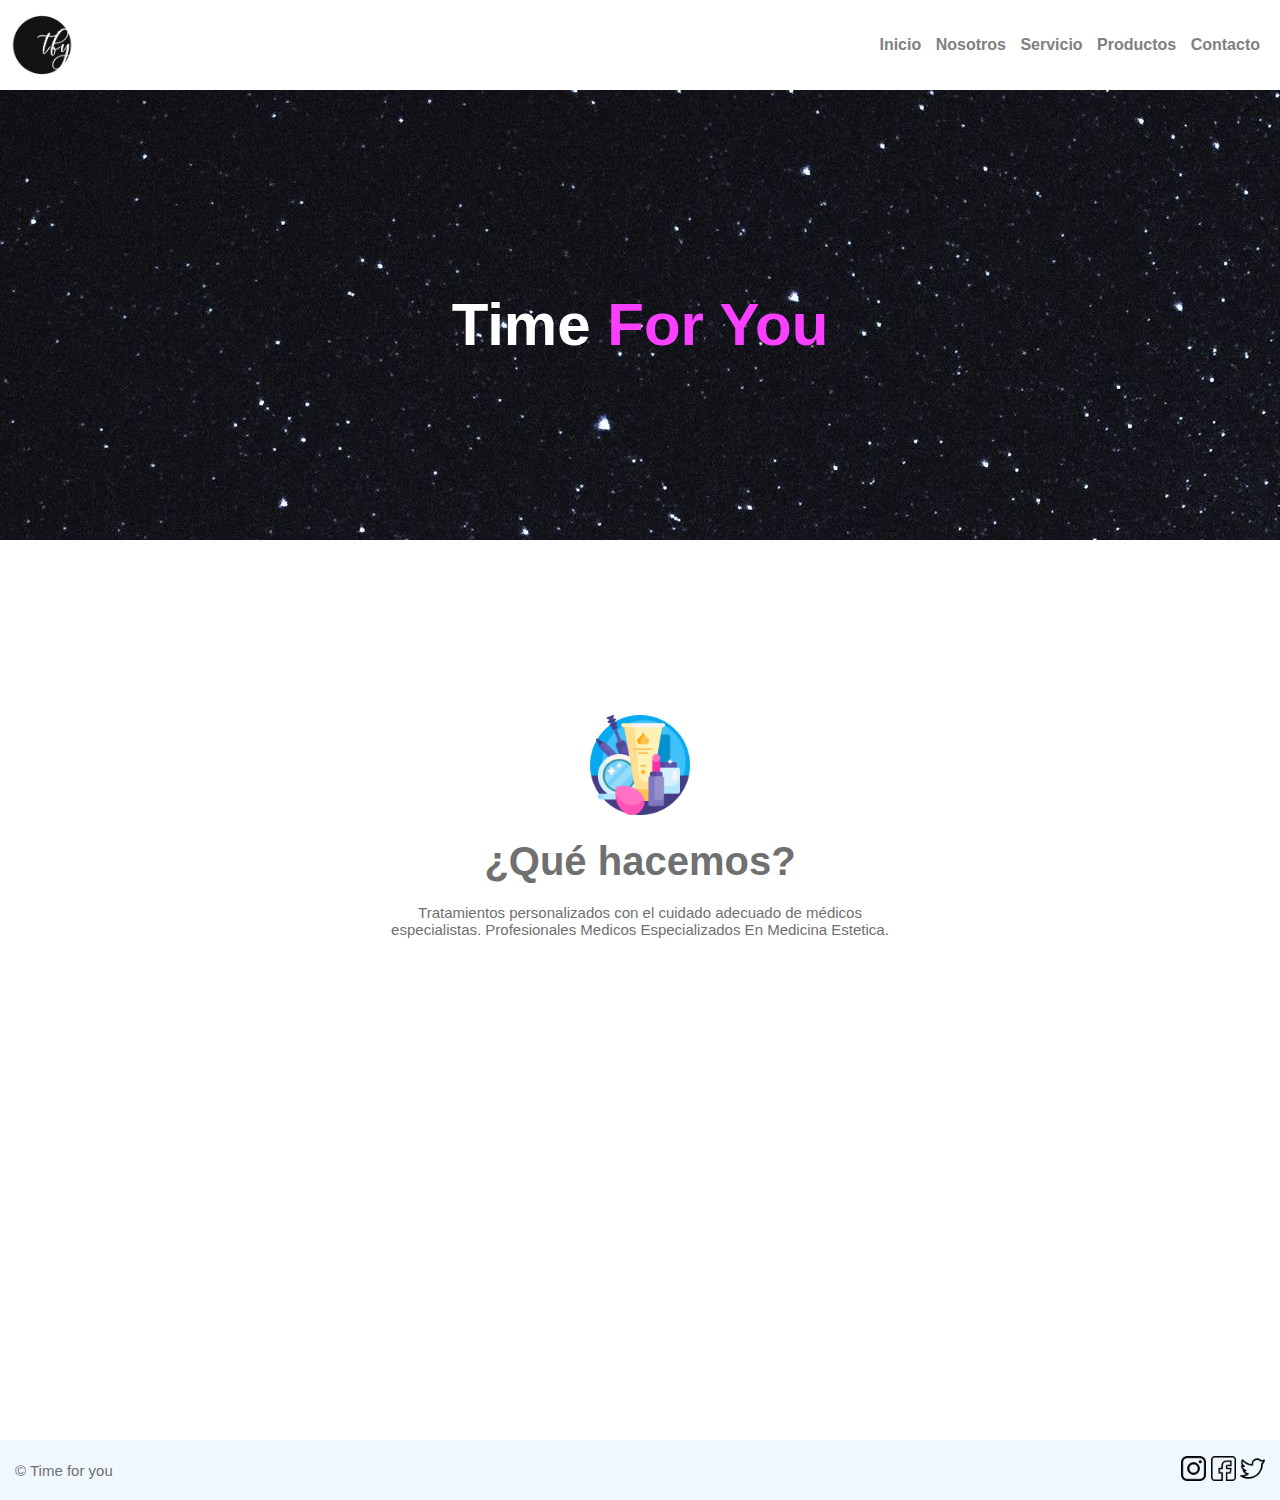
<file: index.html>
<!DOCTYPE html>
<html lang="en">

<head>
  <meta charset="UTF-8" />
  <meta http-equiv="X-UA-Compatible" content="IE=edge" />
  <meta name="viewport" content="width=device-width, initial-scale=1.0" />
  <link rel="preconnect" href="https://fonts.googleapis.com" />
  <link rel="stylesheet" href="./assets/css/animate.css">
  <link rel="stylesheet" href="estilo.css" />
  <title>Desafío 4</title>
</head>

<body>
  <header>
    <div class="logo">
      <img src="./assets/logo.jpeg" alt="logo" />
    </div>
    <nav>
      <a href="./index.html" class="nav-link">Inicio</a>
      <a href="./pages/nosotros.html" class="nav-link">Nosotros</a>
      <a href="./pages/Servicios.html" class="nav-link">Servicio</a>
      <a href="./pages/Productos.html" class="nav-link">Productos</a>
      <a href="./pages/contacto.html" class="nav-link">Contacto</a>
    </nav>
  </header>
  <main class="contenido">
    <div class="container">
      <div class="banner">
        <h1>Time <span> For You </span></h1>
      </div>
      <div class="hacemos">
        <img src="./assets/productos-cosmeticos.png" alt="icono1" />
        <h2>¿Qué hacemos?</h2>
        <p>
          Tratamientos personalizados con el cuidado adecuado de médicos
          especialistas. Profesionales Medicos Especializados En Medicina
          Estetica.
        </p>
      </div>
      <div class="servicios1 wow fadeInUp" data-wow-duration="2s" data-wow-delay="0.5s" data-wow-offset="1">
        <h3>Depilación definitiva</h3>
        <p>Soprano Ice Nueva Generación Múltiples cabezales</p>
        <button>+info</button>
      </div>
      <div class="servicios2 wow fadeInUp" data-wow-duration="2s" data-wow-delay="0.5s" data-wow-offset="1">
        <h3>Depilación definitiva</h3>
        <p>Soprano Ice Nueva Generación Múltiples cabezales</p>
        <button>+info</button>
      </div>

      <div class="servicios3 wow fadeInUp" data-wow-duration="2s" data-wow-delay="0.5s" data-wow-offset="1">
        <h3>Depilación definitiva</h3>
        <p>Soprano Ice Nueva Generación Múltiples cabezales</p>
        <button>+info</button>
      </div>
    </div>
  </main>
  <footer>
    <div class="container">
      <p>&copy; Time for you</p>

      <div class="redes">
        <a href="#"><img src="./assets/instagram.png" alt="instagram" /></a>
        <a href="#"><img src="./assets/facebook.png" alt="facebook" /></a>
        <a href="#"><img src="./assets/twitter.png" alt="twitter" /></a>
      </div>
    </div>
  </footer>

  <script src="./assets/js/wow.min.js"></script>
  <script>
    new WOW().init();
  </script>
</body>

</html>
</file>
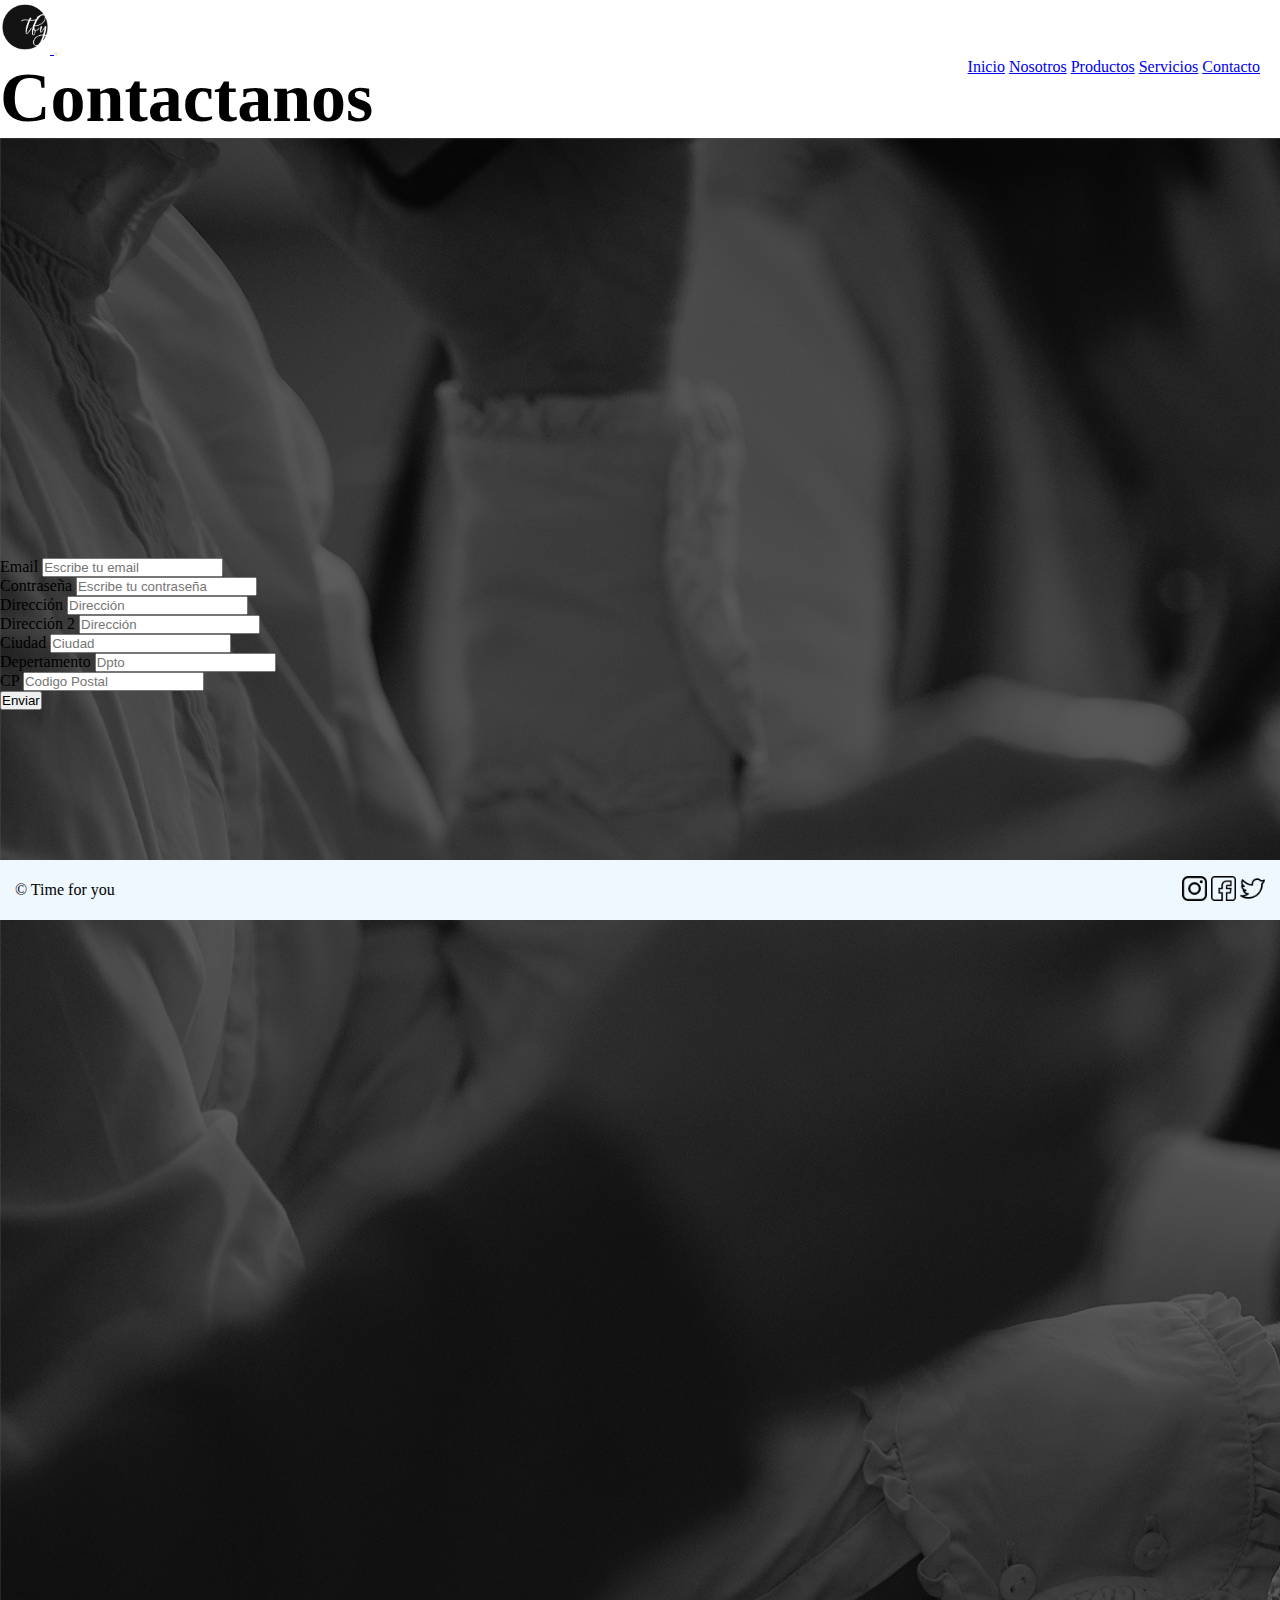
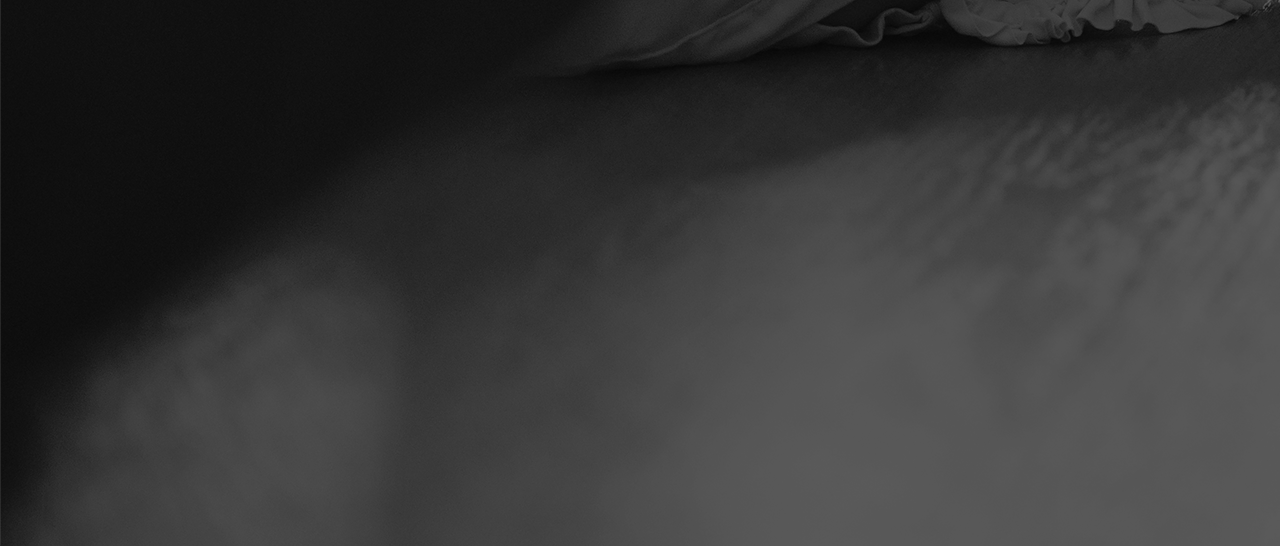
<file: pages/contacto.html>
<!DOCTYPE html>
<html lang="en">
  <head>
    <meta charset="UTF-8" />
    <meta http-equiv="X-UA-Compatible" content="IE=edge" />
    <meta name="viewport" content="width=device-width, initial-scale=1.0" />
    <title>Contacto</title>
    <link rel="stylesheet" href="../estilos_pages/estilo_contactos.css" />
    <!-- CSS only -->
    <link
      href="https://cdn.jsdelivr.net/npm/bootstrap@5.2.0/dist/css/bootstrap.min.css"
      rel="stylesheet"
      integrity="sha384-gH2yIJqKdNHPEq0n4Mqa/HGKIhSkIHeL5AyhkYV8i59U5AR6csBvApHHNl/vI1Bx"
      crossorigin="anonymous"
    />
  </head>
  <body>
    <header>
      <div>
        <nav class="navbar navbar-expand-lg bg-light">
          <div class="container-fluid">
            <a class="navbar-brand" href="../index.html">
              <img src="../assets/logo.jpeg" style="width: 50px" alt="" />
            </a>
            <button class="navbar-toggler" type="button" data-bs-toggle="collapse" data-bs-target="#navbarNavAltMarkup" aria-controls="navbarNavAltMarkup" aria-expanded="false" aria-label="Toggle navigation">
              <span class="navbar-toggler-icon"></span>
            </button>
            <div class="collapse navbar-collapse" id="navbarNavAltMarkup">
              <div class="navbar-nav">
                <a class="nav-link active" aria-current="page" href="../index.html">Inicio</a>
                <a class="nav-link" href="./nosotros.html">Nosotros</a>
                <a class="nav-link" href="./Productos.html">Productos</a>
                <a class="nav-link" href="./Servicios.html">Servicios</a>
                <a class="nav-link" href="./contacto.html">Contacto</a>
              </div>
            </div>
          </div>
        </nav>
      </div>
    </header>

    <div id="carouselExampleSlidesOnly" class="carousel slide" data-bs-ride="carousel">
      <div class="carousel-inner">
        <div class="carousel-item active" style="height: 500px;">
          <div>
            <h1 class="carousel-caption position-absolute top-50 start-50 translate-middle font-size col-12 row-12">Contactanos</h1>
          </div>
          <img src="../assets/contacto.png" class="d-block w-100" alt="banner-contacto">
        </div>
      </div>
    </div>

    <div class="container pt-3">
      <form class="row">
        <div class="col-md-6 pt-3">
          <label for="emailInput" class="form-label"> Email </label>
          <input
            type="email"
            class="form-control"
            id="emailInput"
            placeholder="Escribe tu email"
          />
        </div>

        <div class="col-md-6 pt-3">
          <label for="contraseñaInput" class="form-label"> Contraseña </label>
          <input
            type="contraseña"
            class="form-control"
            id="contraseñaInput"
            placeholder="Escribe tu contraseña"
          />
        </div>

        <div class="col-md-12 pt-3">
          <label for="textInput" class="form-label"> Dirección </label>
          <input
            type="text"
            class="form-control"
            id="textInput"
            placeholder="Dirección"
          />
        </div>

        <div class="col-md-12 pt-3">
          <label for="textInput" class="form-label"> Dirección 2 </label>
          <input
            type="text"
            class="form-control"
            id="textInput"
            placeholder="Dirección"
          />
        </div>

        <div class="col-md-6 pt-3">
          <label for="ciudadInput" class="form-label"> Ciudad </label>
          <input
            type="Ciudad"
            class="form-control"
            id="ciudadInput"
            placeholder="Ciudad"
          />
        </div>

        <div class="col-md-3 pt-3">
          <label for="DptoInput" class="form-label"> Depertamento </label>
          <input
            type="Codigo Postal"
            class="form-control"
            id="DptoInput"
            placeholder="Dpto"
          />
        </div>

        <div class="col-md-3 pt-3">
          <label for="cpInput" class="form-label"> CP </label>
          <input
            type="Codigo Postal"
            class="form-control"
            id="cpInput"
            placeholder="Codigo Postal"
          />
        </div>

        <div class="col-md-3 pt-3">
          <button type="submit" class="btn btn-primary">Enviar</button>
        </div>
      </form>
    </div>

    <footer>
      <div class="container">
        <p>&copy; Time for you</p>

        <div class="redes">
          <a href="#"><img src="../assets/instagram.png" alt="instagram" /></a>
          <a href="#"><img src="../assets/facebook.png" alt="facebook" /></a>
          <a href="#"><img src="../assets/twitter.png" alt="twitter" /></a>
        </div>
      </div>
    </footer>
    <script
      src="https://cdn.jsdelivr.net/npm/bootstrap@5.2.0/dist/js/bootstrap.bundle.min.js"
      integrity="sha384-A3rJD856KowSb7dwlZdYEkO39Gagi7vIsF0jrRAoQmDKKtQBHUuLZ9AsSv4jD4Xa"
      crossorigin="anonymous"
    ></script>
  </body>
</html>
</file>
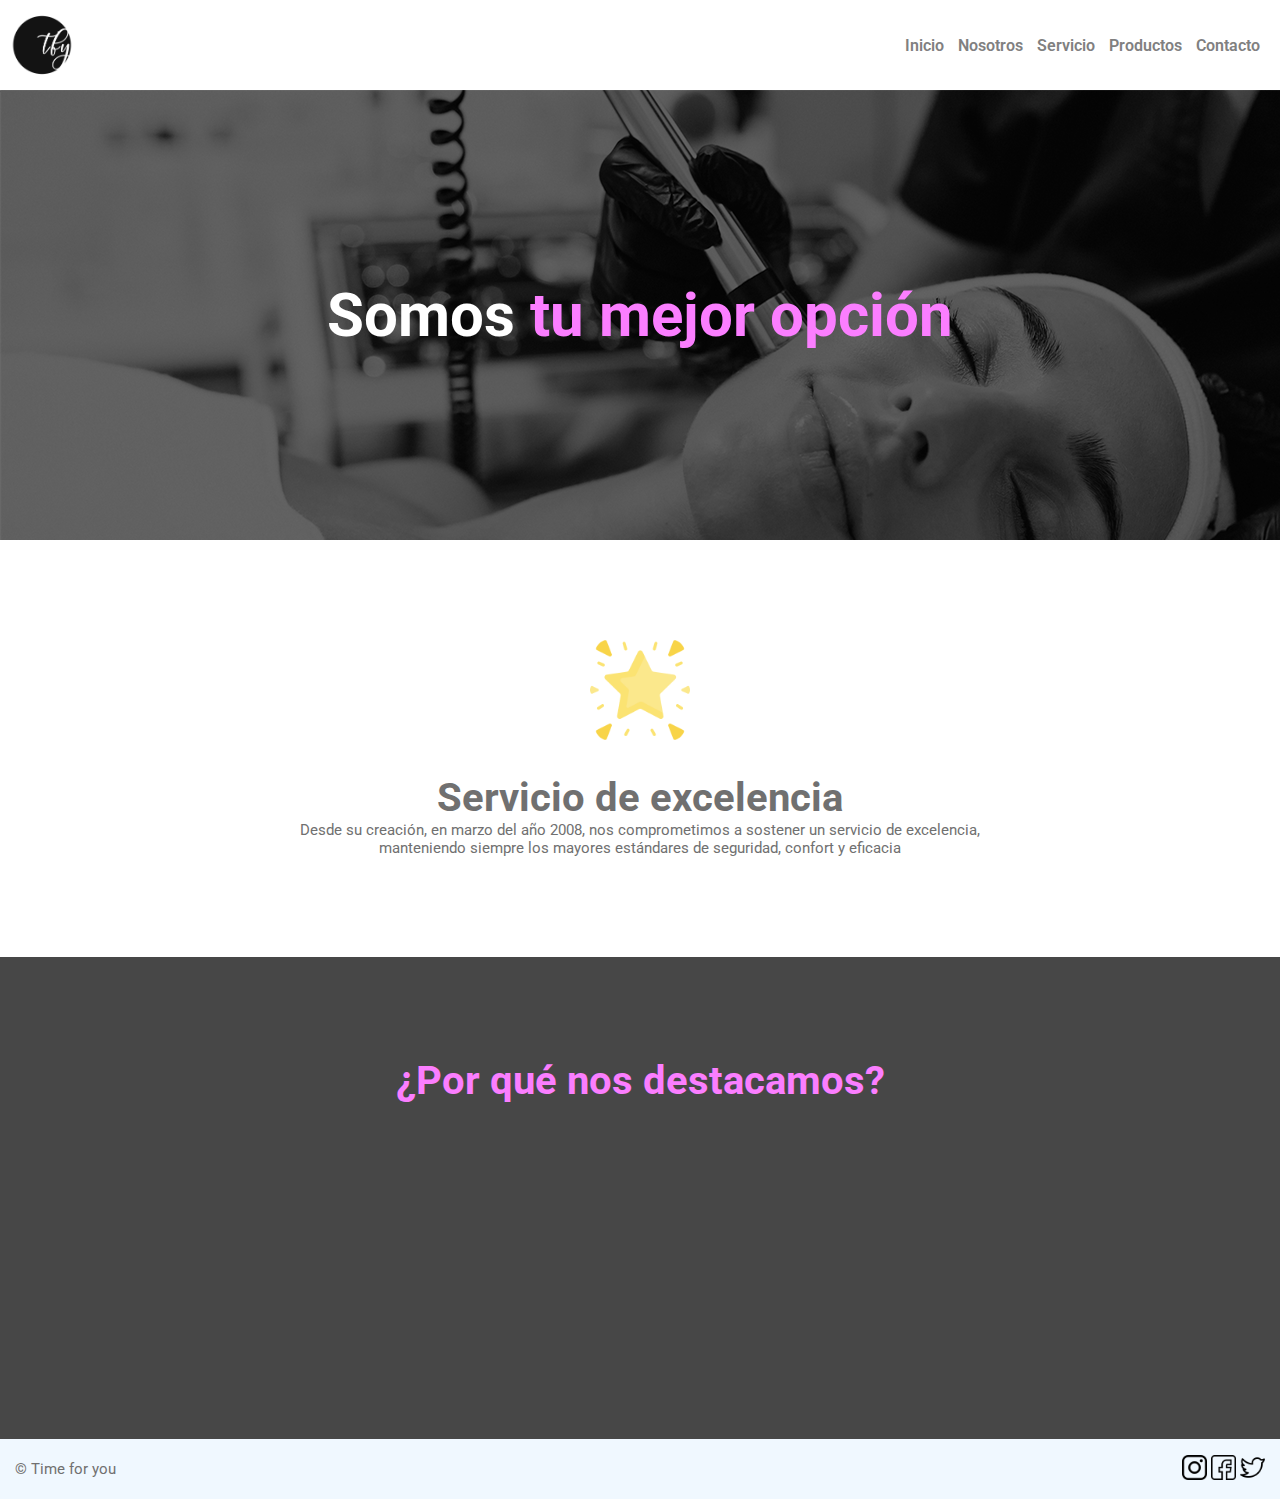
<file: pages/nosotros.html>
<!DOCTYPE html>
<html lang="en">

<head>
  <meta charset="UTF-8" />
  <meta http-equiv="X-UA-Compatible" content="IE=edge" />
  <meta name="viewport" content="width=device-width, initial-scale=1.0" />
  <link rel="stylesheet" href="../estilos_pages/estilo_nosotros.css" />
  <link rel="stylesheet" href="../assets/css/animate.css">
  <link rel="preconnect" href="https://fonts.googleapis.com" />
  <link href="https://fonts.googleapis.com/css2?family=Roboto:wght@300&display=swap" rel="stylesheet" />
  <link href="https://fonts.googleapis.com/css2?family=Roboto:wght@700&display=swap" rel="stylesheet" />
  <title>Nosotros</title>
</head>

<body>
  <header>
    <div class="logo">
      <img src="../assets/logo.jpeg" alt="logo" />
    </div>
    <nav>
      <a href="../index.html" class="nav-link">Inicio</a>
      <a href="../pages/nosotros.html" class="nav-link">Nosotros</a>
      <a href="../pages/Servicios.html" class="nav-link">Servicio</a>
      <a href="../pages/Productos.html" class="nav-link">Productos</a>
      <a href="../pages/contacto.html" class="nav-link">Contacto</a>
    </nav>
  </header>

  <body>
    <div class="container">
      <div class="banner">
        <h1>Somos <span>tu mejor opción</span></h1>
      </div>
      <div class="excelencia">
        <img src="../assets/excelencia.png" alt="excelencia" />
        <h2>Servicio de excelencia</h2>
        <p>
          Desde su creación, en marzo del año 2008, nos comprometimos a
          sostener un servicio de excelencia,<br />
          manteniendo siempre los mayores estándares de seguridad, confort y
          eficacia
        </p>
      </div>
      <div class="destacados">
        <h2>¿Por qué nos destacamos?</h2>

        <div class="destacado1 wow fadeInUp" data-wow-duration="2s" data-wow-delay="0.1s" data-wow-offset="1">
          <img src="../assets/correcto.png" alt="correcto" />
          <p>
            Utilizamos tecnologia <br />
            de última generación
          </p>
        </div>
        <div class="destacado2 wow fadeInUp" data-wow-duration="2s" data-wow-delay="0.2s" data-wow-offset="1">
          <img src="../assets/correcto.png" alt="correcto" />
          <p>
            Utilizamos tecnologia <br />
            de última generación
          </p>
        </div>
        <div class="destacado3 wow fadeInUp" data-wow-duration="2s" data-wow-delay="0.3s" data-wow-offset="1">
          <img src="../assets/correcto.png" alt="correcto" />
          <p>
            Utilizamos tecnologia <br />
            de última generación
          </p>
        </div>
        <div class="destacado4 wow fadeInUp" data-wow-duration="2s" data-wow-delay="0.4s" data-wow-offset="1">
          <img src="../assets/correcto.png" alt="correcto" />
          <p>
            Utilizamos tecnologia <br />
            de última generación
          </p>
        </div>
      </div>
    </div>

    <footer>
      <div class="container">
        <p>&copy; Time for you</p>

        <div class="redes">
          <a href="#"><img src="../assets/instagram.png" alt="instagram" /></a>
          <a href="#"><img src="../assets/facebook.png" alt="facebook" /></a>
          <a href="#"><img src="../assets/twitter.png" alt="twitter" /></a>
        </div>
      </div>
    </footer>

    <script src="../assets/js/wow.min.js"></script>
    <script>
      new WOW().init();
    </script>

  </body>

</html>
</file>
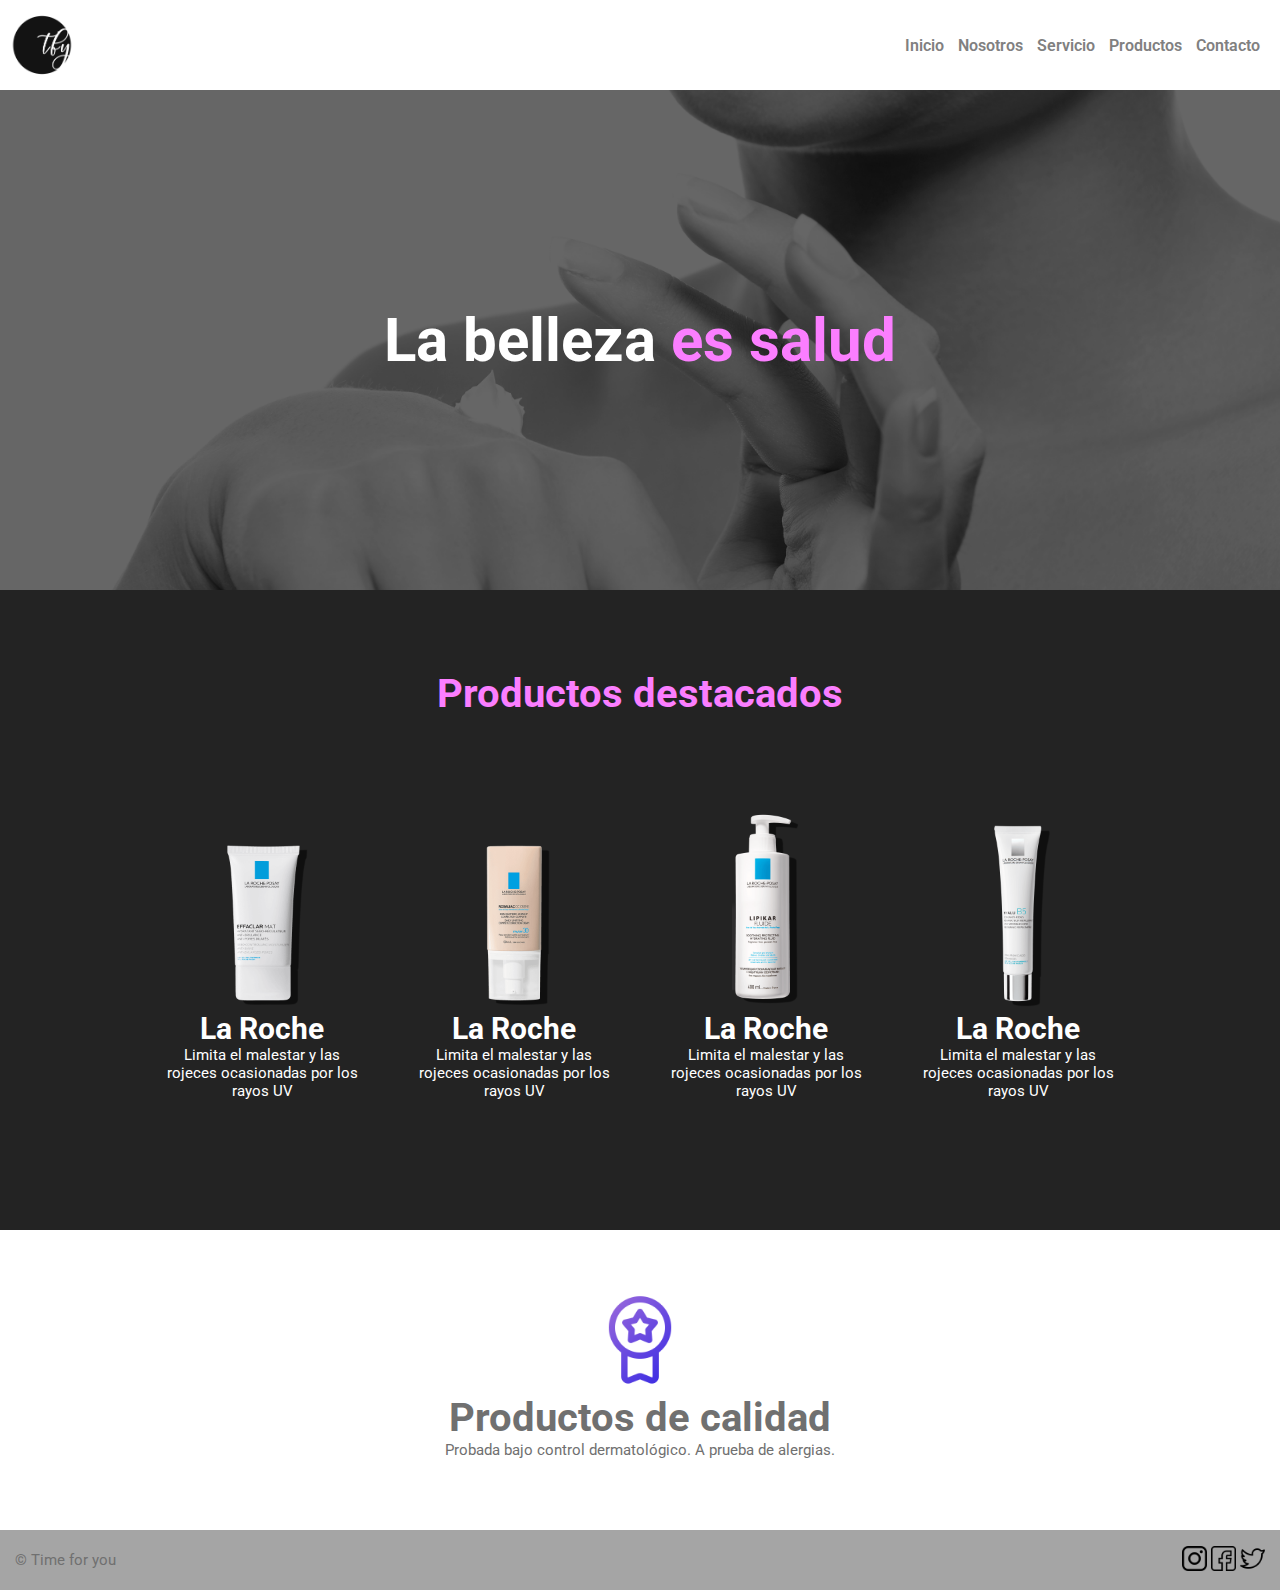
<file: pages/Productos.html>
<!DOCTYPE html>
<html lang="en">

<head>
    <meta charset="UTF-8">
    <meta http-equiv="X-UA-Compatible" content="IE=edge">
    <meta name="viewport" content="width=device-width, initial-scale=1.0">
    <link rel="stylesheet" href="../estilos_pages/estilo_productos.css">
    <link rel="preconnect" href="https://fonts.googleapis.com">
    <link rel="preconnect" href="https://fonts.gstatic.com" crossorigin>
    <link href="https://fonts.googleapis.com/css2?family=Roboto:wght@300&display=swap" rel="stylesheet">
    <link href="https://fonts.googleapis.com/css2?family=Roboto:wght@700&display=swap" rel="stylesheet">

    <title>Productos</title>
</head>

<body>
    <header>
        <div class="logo">
            <img src="../assets/logo.jpeg" alt="logo">
        </div>
        <nav>
            <a href="../index.html" class="nav-link">Inicio</a>
            <a href="../pages/nosotros.html" class="nav-link">Nosotros</a>
            <a href="../pages/Servicios.html" class="nav-link">Servicio</a>
            <a href="../pages/Productos.html" class="nav-link">Productos</a>
            <a href="../pages/contacto.html" class="nav-link">Contacto</a>
        </nav>
    </header>

    <!-- id: hero -->
    <section id="cabecera-productos">
        <h1>La belleza <span> es salud </span></h1>
    </section>

    <!-- id: nuestros-programas -->
    <section class="items-productos">
        <div class="container-productos">
            <div>
                <h2>Productos destacados</h2>
            </div>
            <div class="productos-productos">
                <div class="carta">
                    <img src="../assets/crema1.webp" alt="correcto">
                    <h3>La Roche</h3>
                    <p>Limita el malestar y las rojeces ocasionadas por los rayos UV</p>
                </div>
                <div class="carta">
                    <img src="../assets/crema2.webp" alt="correcto">
                    <h3>La Roche</h3>
                    <p>Limita el malestar y las rojeces ocasionadas por los rayos UV</p>
                </div>
                <div class="carta">
                    <img src="../assets/crema3.webp" alt="correcto">
                    <h3>La Roche</h3>
                    <p>Limita el malestar y las rojeces ocasionadas por los rayos UV</p>
                </div>
                <div class="carta">
                    <img src="../assets/crema4.webp" alt="correcto">
                    <h3>La Roche</h3>
                    <p>Limita el malestar y las rojeces ocasionadas por los rayos UV</p>
                </div>
            </div>
        </div>
    </section>

    <section class="servicios-excelencia">
        <!-- class: conteiner -->
        <div class="container-excelencia">
            <div class="contener-imagen">
                <img src="../assets/calidad.png" alt="pestañas">
            </div>
            <h2>Productos de calidad</h2>
            <p>Probada bajo control dermatológico. A prueba de alergias.</p>
        </div>
    </section>


    <footer>
        <div class="container">
            <p>&copy; Time for you </p>

            <div class="redes">
                <a href="#"><img src="../assets/instagram.png" alt="instagram"></a>
                <a href="#"><img src="../assets/facebook.png" alt="facebook"></a>
                <a href="#"><img src="../assets/twitter.png" alt="twitter"></a>
            </div>
        </div>
    </footer>
</body>

</html>
</file>
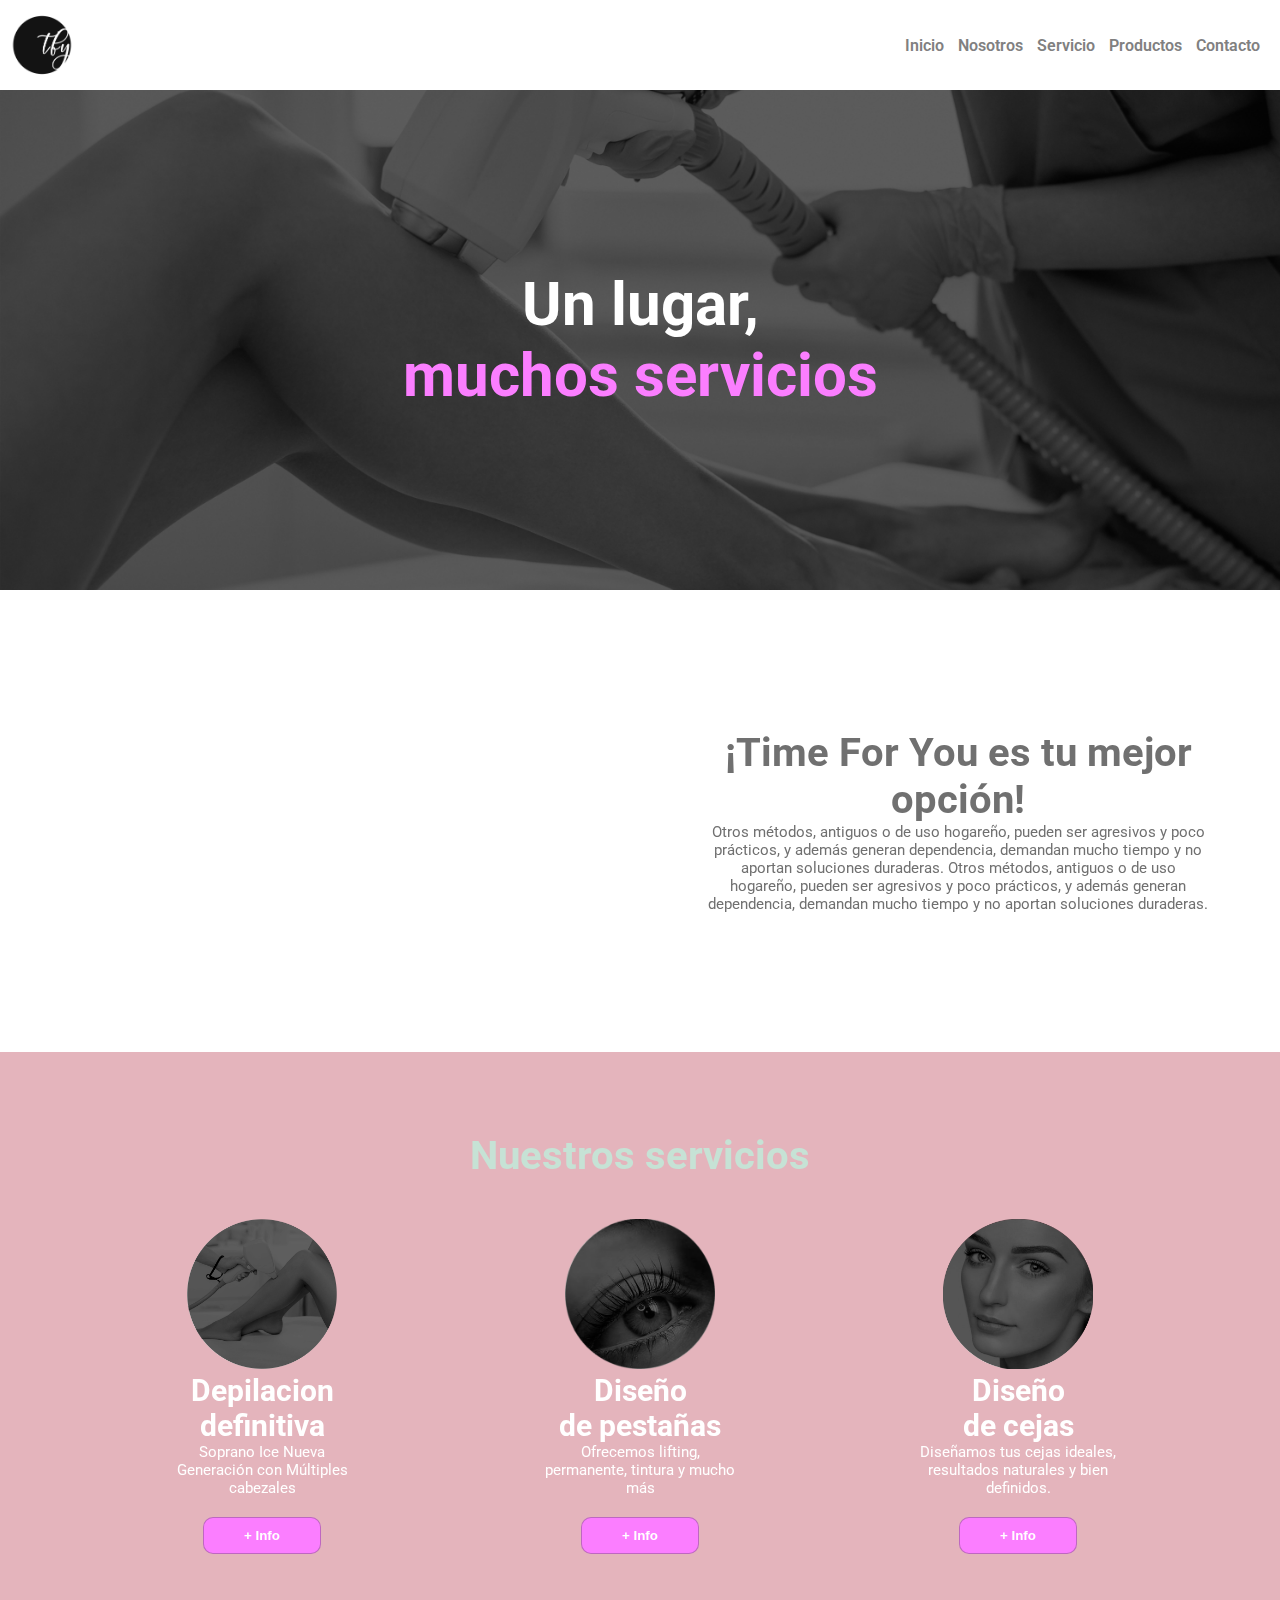
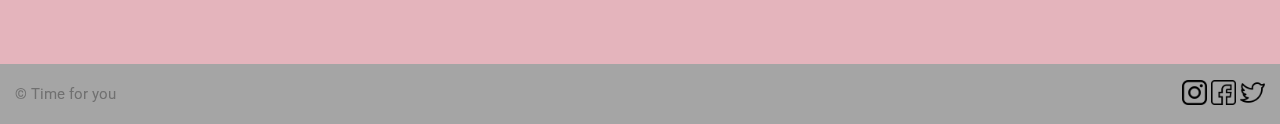
<file: pages/Servicios.html>
<!DOCTYPE html>
<html lang="en">

<head>
    <meta charset="UTF-8">
    <meta http-equiv="X-UA-Compatible" content="IE=edge">
    <meta name="viewport" content="width=device-width, initial-scale=1.0">
    <link rel="stylesheet" href="../estilos_pages/estilo_servicios.css">
    <link rel="preconnect" href="https://fonts.googleapis.com">
    <link rel="preconnect" href="https://fonts.gstatic.com" crossorigin>
    <link href="https://fonts.googleapis.com/css2?family=Roboto:wght@300&display=swap" rel="stylesheet">
    <link href="https://fonts.googleapis.com/css2?family=Roboto:wght@700&display=swap" rel="stylesheet">

    <title>Servicios</title>
</head>

<body>
    <header>
        <div class="logo">
            <img src="../assets/logo.jpeg" alt="logo">
        </div>
        <nav>
            <a href="../index.html" class="nav-link">Inicio</a>
            <a href="../pages/nosotros.html" class="nav-link">Nosotros</a>
            <a href="../pages/Servicios.html" class="nav-link">Servicio</a>
            <a href="../pages/Productos.html" class="nav-link">Productos</a>
            <a href="../pages/Contacto.html" class="nav-link">Contacto</a>
        </nav>
    </header>

    <!-- id: hero -->
    <section id="cabecera-servicios">
        <h1>Un lugar, <br> <span>muchos servicios</span></h1>
    </section>

    <!-- id: somos proya -->
    <section class="servicios-video">
        <!-- class: conteiner -->
        <div class="container-video">
            <div class="contener-video">
                <iframe width="452" height="254" src="https://www.youtube.com/embed/lnTWVAyMHg0"
                    title="Glossier — Product Video" frameborder="0"
                    allow="accelerometer; autoplay; clipboard-write; encrypted-media; gyroscope; picture-in-picture"
                    allowfullscreen></iframe>
            </div>
            <div class="texto-video">
                <h2>¡Time For You es tu mejor opción! </h2>
                <p>Otros métodos, antiguos o de uso hogareño, pueden ser agresivos y poco prácticos, y además generan
                    dependencia, demandan mucho tiempo y no aportan soluciones duraderas.
                    Otros métodos, antiguos o de uso hogareño, pueden ser agresivos y poco prácticos, y además generan
                    dependencia, demandan mucho tiempo y no aportan soluciones duraderas.
                </p>
            </div>
        </div>
    </section>

    <!-- id: nuestros-programas -->
    <section class="items-servicios">
        <div class="container-servicios">
            <div>
                <h2>Nuestros servicios</h2>
            </div>
            <div class="todas-cartas">
                <div class="carta">
                    <img src="../assets/depi-diseño.png" alt="correcto">
                    <h3>Depilacion <br> definitiva</h3>
                    <p>Soprano Ice Nueva Generación con Múltiples cabezales</p>
                    <button>+ Info</button>
                </div>
                <div class="carta">
                    <img src="../assets/pestaña-diseño.png" alt="correcto">
                    <h3>Diseño <br> de pestañas</h3>
                    <p>Ofrecemos lifting, permanente, tintura y mucho más</p>
                    <button>+ Info</button>
                </div>
                <div class="carta">
                    <img src="../assets/cejas_diseño.png" alt="correcto">
                    <h3>Diseño <br> de cejas</h3>
                    <p>Diseñamos tus cejas ideales, resultados naturales y bien definidos.</p>
                    <button>+ Info</button>
                </div>
            </div>
        </div>
    </section>

    <footer>
        <div class="container">
            <p>&copy; Time for you </p>

            <div class="redes">
                <a href="#"><img src="../assets/instagram.png" alt="instagram"></a>
                <a href="#"><img src="../assets/facebook.png" alt="facebook"></a>
                <a href="#"><img src="../assets/twitter.png" alt="twitter"></a>
            </div>
        </div>
    </footer>
</body>

</html>
</file>
<file: estilo.css>
* {
    margin: 0;
    padding: 0;
    box-sizing: border-box;
}

/* propiedades de texto */
h1 {
    font-size: 60px;
}

h2 {
    font-size: 40px;
}
h1 span{
    color: #fb7eff;
}

h3 {
    font-size: 30px;
}

p {
    font-size: 15px;
}

body {
    background: white;
    color: rgb(112, 112, 112);
    font-family: 'Roboto', sans-serif;
    width: 100%;
}

header {
    /* para que esté horizontal */
    display: flex;
    /* para que se ordenen en una columna para celular*/
    /* flex-direction: column; */
    /* para que se alinea cada div en cada punta */
    justify-content: space-between;
    align-items: center;
    height: 60ox;
    background-color: white;
    padding: 10px;
}

.logo {
    display: flex;
    align-items: center;
}

.logo img {
    height: 70px;
    margin-right: 10px;
}

nav a {
    /* para hacerlo en negrita */
    font-weight: 600;
    padding-right: 10px;
    color: grey;
}

nav a:hover {
    color: #fb7eff;
}

a {
    text-decoration: none;
}

.container {
    display: grid;
    grid-template-columns: 1fr 1fr 1fr;
    grid-template-rows: 1fr 1fr 1fr;
    gap: 0px 0px;
    grid-template-areas:
        "banner banner banner"
        "hacemos hacemos hacemos"
        "servicios1 servicios2 servicios3";   
}

.banner {
    background-image: url('./assets/banner_web.jpeg');
    justify-self: center;
    align-self: center;
    text-align: center;
    grid-area: banner;
    width: 100%;
    height: 450px;
}

.banner h1{
    padding-top: 200px;
    color: white;
}

.banner h1 span{
    color: #f93fff;
}

.hacemos {
    justify-self: center;
    align-self: center;
    text-align: center;
    grid-area: hacemos;
    height: 300px;
    padding-top: 100px;
}

.hacemos img{
    justify-content: center;
    text-align: center;
    /* padding-left: 45px; */
    padding-bottom: 20px;
    width: 100px;
}

.hacemos h2{
    padding-bottom: 20px;
}

.hacemos p{
    width: 500px;
}

.servicios1 {
    justify-self: center;
    align-self: center;
    grid-area: servicios1;
    text-align: center;
    padding: 40px;
    background-color: rgb(51, 51, 51);
    color: white;
    width: 300px;
    height: 300px;
    border-radius: 30px;
}

.servicios2 {
    justify-self: center;
    align-self: center;
    grid-area: servicios2;
    text-align: center;
    padding: 40px;
    background-color: rgb(51, 51, 51);
    color: white;
    width: 300px;
    height: 300px;
    border-radius: 30px;
}

.servicios3 {
    justify-self: center;
    align-self: center;
    grid-area: servicios3;
    text-align: center;
    padding: 40px;
    background-color: rgb(51, 51, 51);
    color: white;
    width: 300px;
    height: 300px;
    border-radius: 30px;
}

.container h3 {
    padding-bottom: 20px;
}

.container button {
    margin-top: 20px;
    width: 80px;
    height: 30px;
    background-color: #fb7eff;
    color: white;
    border: none;
    border-radius: 10px;
}

.container button:hover {
    background-color: #f93fff;
}

footer .container{
    display: flex;
    justify-content: space-between;
    align-items: center;
    height: 60px;
    background-color: aliceblue;
    padding: 15px;
}

.redes a img{
    width: 25px;
}

@media (max-width: 900px){
    .servicios1{
        display: block;
        text-align: center;
        width: 250px;
    }
    .servicios2{
        display: block;
        text-align: center;
        width: 250px;
    }
    .servicios3{
        display: block;
        text-align: center;
        width: 250px;
    }
}

@media (max-width: 600px) {
    .container {  display: grid;
        grid-template-columns: 1fr;
        grid-template-rows: 1fr 1fr 1fr 1fr 1fr;
        gap: 0px 0px;
        grid-auto-flow: row;
        justify-content: center;
        align-content: center;
        justify-items: center;
        align-items: center;
        grid-template-areas:
          "banner"
          "hacemos"
          "servicios1"
          "servicios2"
          "servicios3";
        width: 100%;
      }

    /* .banner h1{
        width: 80%;
    }  */

    .hacemos{
        padding-bottom: 250px;
    }
      
    .hacemos p{
        text-align: center;
        justify-content: center;
        align-items: center;
        padding-left: 40px;
        width: 90%;
    }

    .servicios1{
        width: 300px;
        height: 250px;
        margin-top: 10px;
        padding-top: 35px;
    }

    .servicios2{
        width: 300px;
        height: 250px;
        margin-top: -300px;
        margin-bottom: -150px;
        padding-top: 35px;
    }

    .servicios3{
        width: 300px;
        height: 250px;
        margin-top: -300px;
        padding-top: 35px;
    }
}
</file>
<file: estilos_pages/estilo_contactos.css>
* {
    margin: 0;
    padding: 0;
    box-sizing: border-box;
}

.font-size {
    font-size: 70px;
}

.container-fluid{
    justify-content: space-between;
}

footer .container{
    display: flex;
    justify-content: space-between;
    align-items: center;
    height: 60px;
    background-color: aliceblue;
    padding: 15px;
    position: relative;
    bottom: -150px;
}

.redes a img{
    width: 25px;
}

.container-fluid{
    position: relative;
}

.navbar-nav{
    position: absolute;
    right: 20px;
}

/* .titulo-contacto{
    width: max-content;
    position: absolute;
    left: 500px;
    top: 180px;
    color: white;
    font-size: 80px;
} */
</file>
<file: estilos_pages/estilo_nosotros.css>
* {
    margin: 0;
    padding: 0;
    box-sizing: border-box;
}

h1 {
    font-size: 60px;
}

h2 {
    font-size: 40px;
}
h1 span{
    color: #fb7eff;
}

h3 {
    font-size: 30px;
}

p {
    font-size: 15px;
}

body {
    background: white;
    color: rgb(112, 112, 112);
    font-family: 'Roboto', sans-serif;
    width: 100%;
}

header {
    /* para que esté horizontal */
    display: flex;
    /* para que se ordenen en una columna para celular*/
    /* flex-direction: column; */
    /* para que se alinea cada div en cada punta */
    justify-content: space-between;
    align-items: center;
    height: 60ox;
    background-color: white;
    padding: 10px;
}

.logo {
    display: flex;
    align-items: center;
}

.logo img {
    height: 70px;
    margin-right: 10px;
}

nav a {
    /* para hacerlo en negrita */
    font-weight: 600;
    padding-right: 10px;
    color: grey;
}

nav a:hover {
    color: #fb7eff;
}

a {
    text-decoration: none;
}

/* empieza banner */

.banner{
    display: flex;
    justify-content: center;
    align-items: center;
    text-align: center;
    background-image: url(../assets/nosotros.png);
    /* background-repeat: no-repeat; */
    color: white;
    height: 450px;
}

.banner span{
    color: #fb7eff;
}

.excelencia{
    height: 100%;
    display: block;
    justify-content: center;
    align-items: center;
    text-align: center;
    padding: 100px;
}

.excelencia img{
    width: 100px;
    padding-bottom: 30px;
}

.destacados{
    background-color: rgb(71, 71, 71);
    color: #fb7eff;
    height: 100%;
    display: block;
    justify-content: center;
    align-items: center;
    text-align: center;
    padding-top: 100px;
    padding-bottom: 100px;
}

.destacado1{
    height: 100%;
    display: inline-block;
    justify-content: center;
    align-items: center;
    text-align: center;
    padding: 40px;
    color: white;
}

.destacado1 img{
    width: 100px;
    padding-bottom: 15px;
}

.destacado2{
    height: 100%;
    display: inline-block;
    justify-content: center;
    align-items: center;
    text-align: center;
    padding: 40px;
    color: white;
}

.destacado2 img{
    width: 100px;
    padding-bottom: 15px;
}

.destacado3{
    height: 100%;
    display: inline-block;
    justify-content: center;
    align-items: center;
    text-align: center;
    padding: 40px;
    color: white;
}

.destacado3 img{
    width: 100px;
    padding-bottom: 15px;
}

.destacado4{
    height: 100%;
    display: inline-block;
    justify-content: center;
    align-items: center;
    text-align: center;
    padding: 40px;
    color: white;
}

.destacado4 img{
    width: 100px;
    padding-bottom: 15px;
}

footer .container{
    display: flex;
    justify-content: space-between;
    align-items: center;
    height: 60px;
    background-color: aliceblue;
    padding: 15px;
}

.redes a img{
    width: 25px;
}

@media (max-width: 600px){
    .header{
        display: flex;
        align-items: center;
        justify-content: center;
        text-align: center;
    }

    .logo{
        display: block;
        align-items: center;
        justify-content: center;
        text-align: center;
    }

    .nav{
        display: block;
        align-items: center;
        justify-content: center;
        text-align: center;
    }

    .banner{
        width: 100%;
    }

    .destacado1{
        height: 100%;
        display: block;}

    .destacado2{
        height: 100%;
        display: block;}

    .destacado3{
        height: 100%;
        display: block;}

    .destacado4{
        height: 100%;
        display: block;}
}
</file>
<file: estilos_pages/estilo_productos.css>
* {
    margin: 0;
    padding: 0;
    box-sizing: border-box;
}

h1 {
    font-size: 60px;
}

h2 {
    font-size: 40px;
}
h1 span{
    color: #fb7eff;
}

h3 {
    font-size: 30px;
}

p {
    font-size: 15px;
}

body {
    background: white;
    color: rgb(112, 112, 112);
    font-family: 'Roboto', sans-serif;
    width: 100%;
}

header {
    /* para que esté horizontal */
    display: flex;
    /* para que se ordenen en una columna para celular*/
    /* flex-direction: column; */
    /* para que se alinea cada div en cada punta */
    justify-content: space-between;
    align-items: center;
    height: 60ox;
    background-color: white;
    padding: 10px;
}

.logo {
    display: flex;
    align-items: center;
}

.logo img {
    height: 70px;
    margin-right: 10px;
}

nav a {
    /* para hacerlo en negrita */
    font-weight: 600;
    padding-right: 10px;
    color: grey;
}

nav a:hover {
    color: #fb7eff;
}

a {
    text-decoration: none;
}

#cabecera-productos{
    display: flex;
    align-items: center;
    justify-content: center;
    text-align: center;
    height: 500px;
    color: white;

    background-image: url('../assets/productos.png');
    background-repeat: no-repeat;
    background-size: cover;
    background-position: center center;
}

.items-productos{
    background-color: rgb(35, 35, 35);
    color: white;
    justify-content: center;
    align-items: center;
    text-align: center;
    width: 100%;
}

.items-productos .container-productos{
    padding: 80px 12px;
    display: block;
}

.items-productos .container-productos h2{
    color: #fb7eff;
    padding-bottom: 50px;
    display: block;
}

.productos-productos{
    display: flex;
    justify-content: space-between;
    padding: 40px 150px 30px 150px;
}

.items-productos .container-productos .carta{
   
    display: inline-block;
    /* flex-direction: column; */
    /* padding: 60px; */
    align-items: flex-start;
    justify-content: center;
}

.items-productos .container-productos .carta img{
    width: 200px;
}

.items-productos .container-productos .carta p{
    /* margin-right: 20px; */
    align-items: center;
    text-align: center;
    padding-bottom: 20px;
    width: 200px;
}

.container-excelencia{
    width: 100%;
    height: 300px;
    padding-top: 60px;
    justify-content: center;
    align-items: center;
    text-align: center;
}

.contener-imagen img{
    width: 100px;
}

footer .container{
    display: flex;
    justify-content: space-between;
    align-items: center;
    height: 60px;
    background-color: rgb(165, 165, 165);
    padding: 15px;
}

.redes a img{
    width: 25px;
}
</file>
<file: estilos_pages/estilo_servicios.css>
* {
    margin: 0;
    padding: 0;
    box-sizing: border-box;
}

h1 {
    font-size: 60px;
}

h2 {
    font-size: 40px;
}
h1 span{
    color: #fb7eff;
}

h3 {
    font-size: 30px;
}

p {
    font-size: 15px;
}


button{
    font-weight: bold;
    padding: 10px 40px;
    border-radius: 10px;
    border: 0.5px solid rgb(51, 51, 51, 0.3);
    color: white;
    background-color: #fb7eff;
}

button:hover{
    background-color: #f953ff;
}

a {
    text-decoration: none;
    color: rgb(75, 74, 75);
}

body {
    background: white;
    color: rgb(112, 112, 112);
    font-family: 'Roboto', sans-serif;
    width: 100%;
}

header {
    /* para que esté horizontal */
    display: flex;
    /* para que se ordenen en una columna para celular*/
    /* flex-direction: column; */
    /* para que se alinea cada div en cada punta */
    justify-content: space-between;
    align-items: center;
    height: 60ox;
    background-color: white;
    padding: 10px;
}

.logo {
    display: flex;
    align-items: center;
}

.logo img {
    height: 70px;
    margin-right: 10px;
}

nav a {
    /* para hacerlo en negrita */
    font-weight: 600;
    padding-right: 10px;
    color: grey;
}

nav a:hover {
    color: #fb7eff;
}

a {
    text-decoration: none;
}

#cabecera-servicios{
    display: flex;
    align-items: center;
    justify-content: center;
    text-align: center;
    height: 500px;
    color: white;

    background-image: url('../assets/depilacion-servicios.png');
    background-repeat: no-repeat;
    background-size: cover;
    background-position: center center;
}

#cabecera-servicios h1 span{
    color: #fb7eff;
}

.items-servicios{
    background-color: #e4b4bc;
    color: white;
    /* display: flex;
    justify-content: space-between;
    align-items: center;
    text-align: center; */
}

.items-servicios .container-servicios{
    padding: 80px 12px;
}

.items-servicios .container-servicios div h2{
    display: block;
    color: #c6e2d5;
    text-align: center;
}

.todas-cartas{
    display: flex;
    justify-content: space-between;
    padding: 40px 150px 30px 150px;
}

.items-servicios .container-servicios .carta{
   
    display: inline-block;
    /* flex-direction: column; */
    /* padding: 60px; */
    align-items: center;
    justify-content: center;
    text-align: center;
}

.items-servicios .container-servicios .carta img{
    width: 150px;
}

.items-servicios .container-servicios .carta p{
    /* margin-right: 20px; */
    align-items: center;
    text-align: center;
    padding-bottom: 20px;
    width: 200px;
}

.items-servicios .container-servicios .carta a{
    background-color: #c6e2d5;
}

.items-servicios .container-servicios .carta a:hover{
    background-color: #62e4a7;
}

.servicios-video{
   align-items: center;
}

.servicios-video .container-video{
    display: flex;
    text-align: center;
    padding: 70px 12px;
    justify-content: space-between;
    align-items: center;
}


.servicios-video .container-video .contener-video{
    display: inline-block;
    align-items: center;
    padding: 2px;
    margin-top: 60px;
}

/* width="452" height="254" */

.servicios-video .container-video .texto-video{
    display: inline-block;
    flex-direction: column;
    max-width: 500px;
    margin: 60px;
}

a {
    text-decoration: none;
    color: rgb(75, 74, 75);
}

footer .container{
    display: flex;
    justify-content: space-between;
    align-items: center;
    height: 60px;
    background-color: rgb(165, 165, 165);
    padding: 15px;
}

.redes a img{
    width: 25px;
}
</file>
